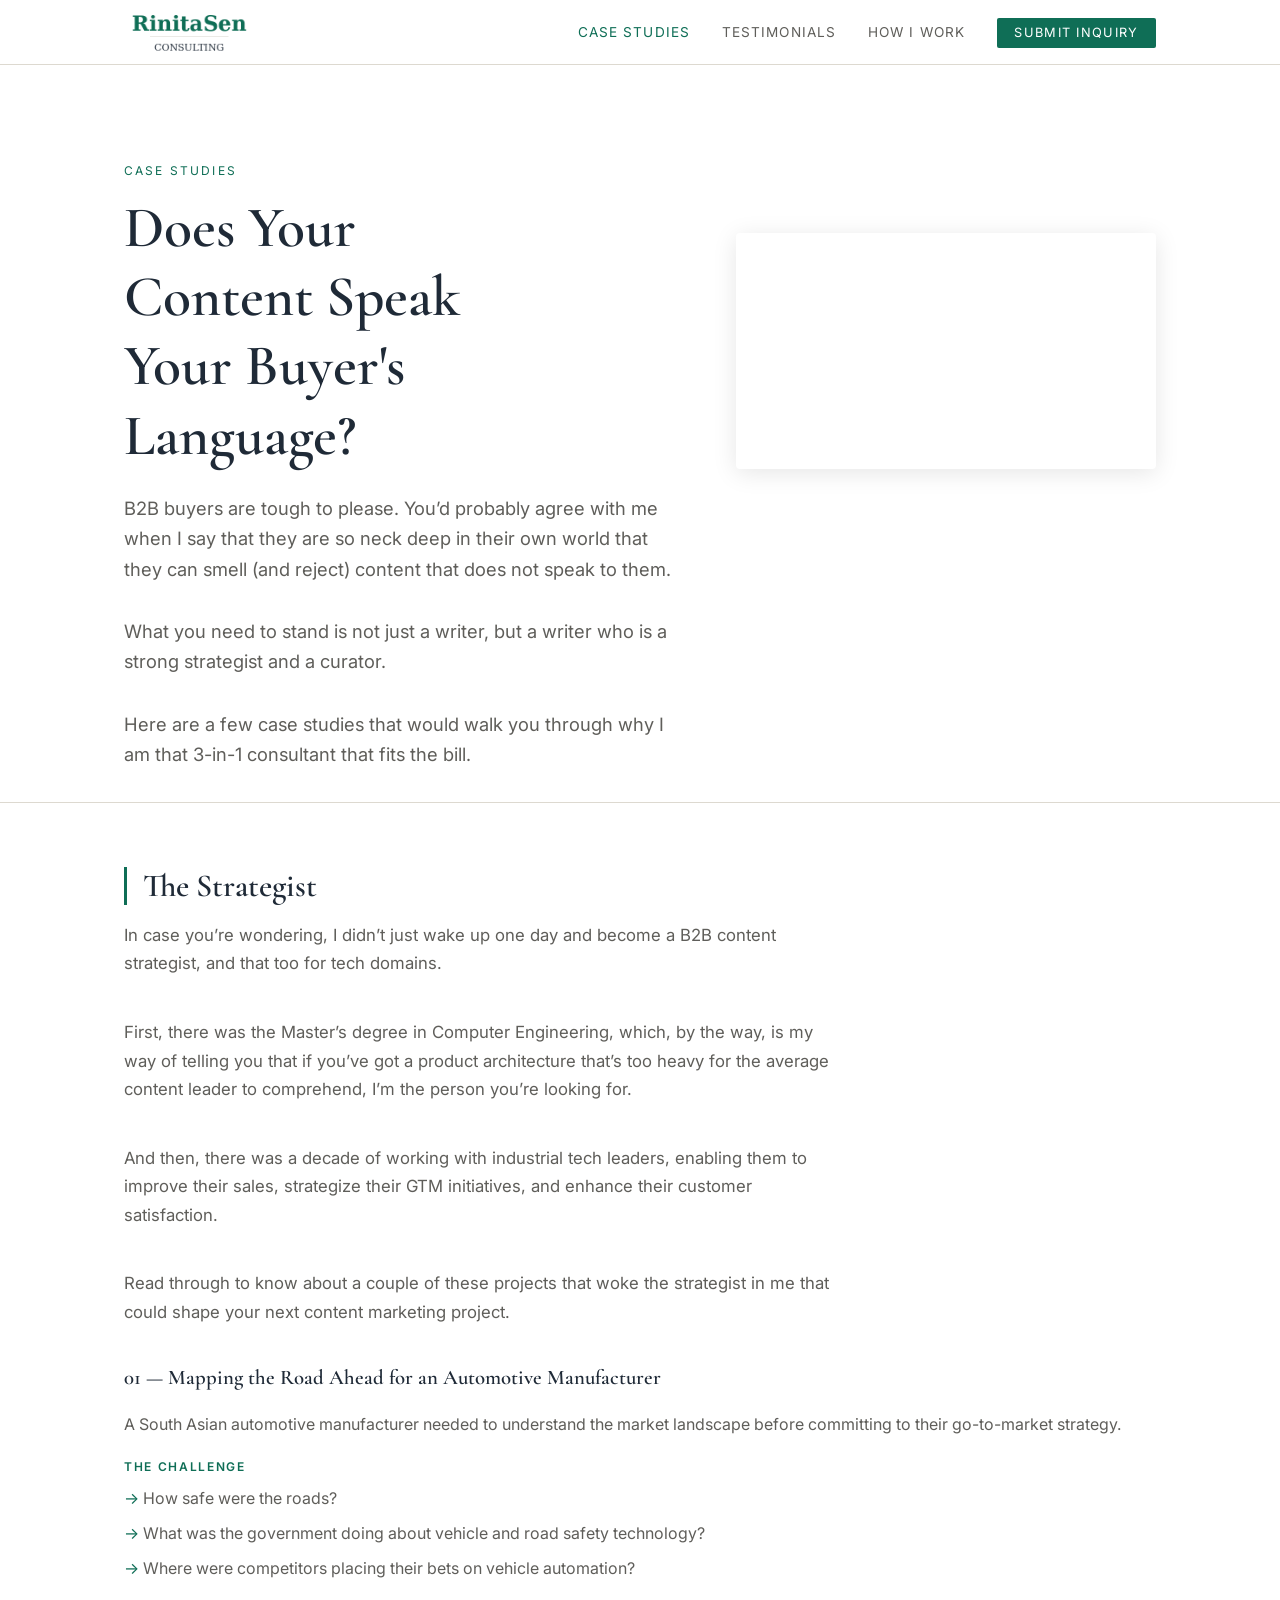
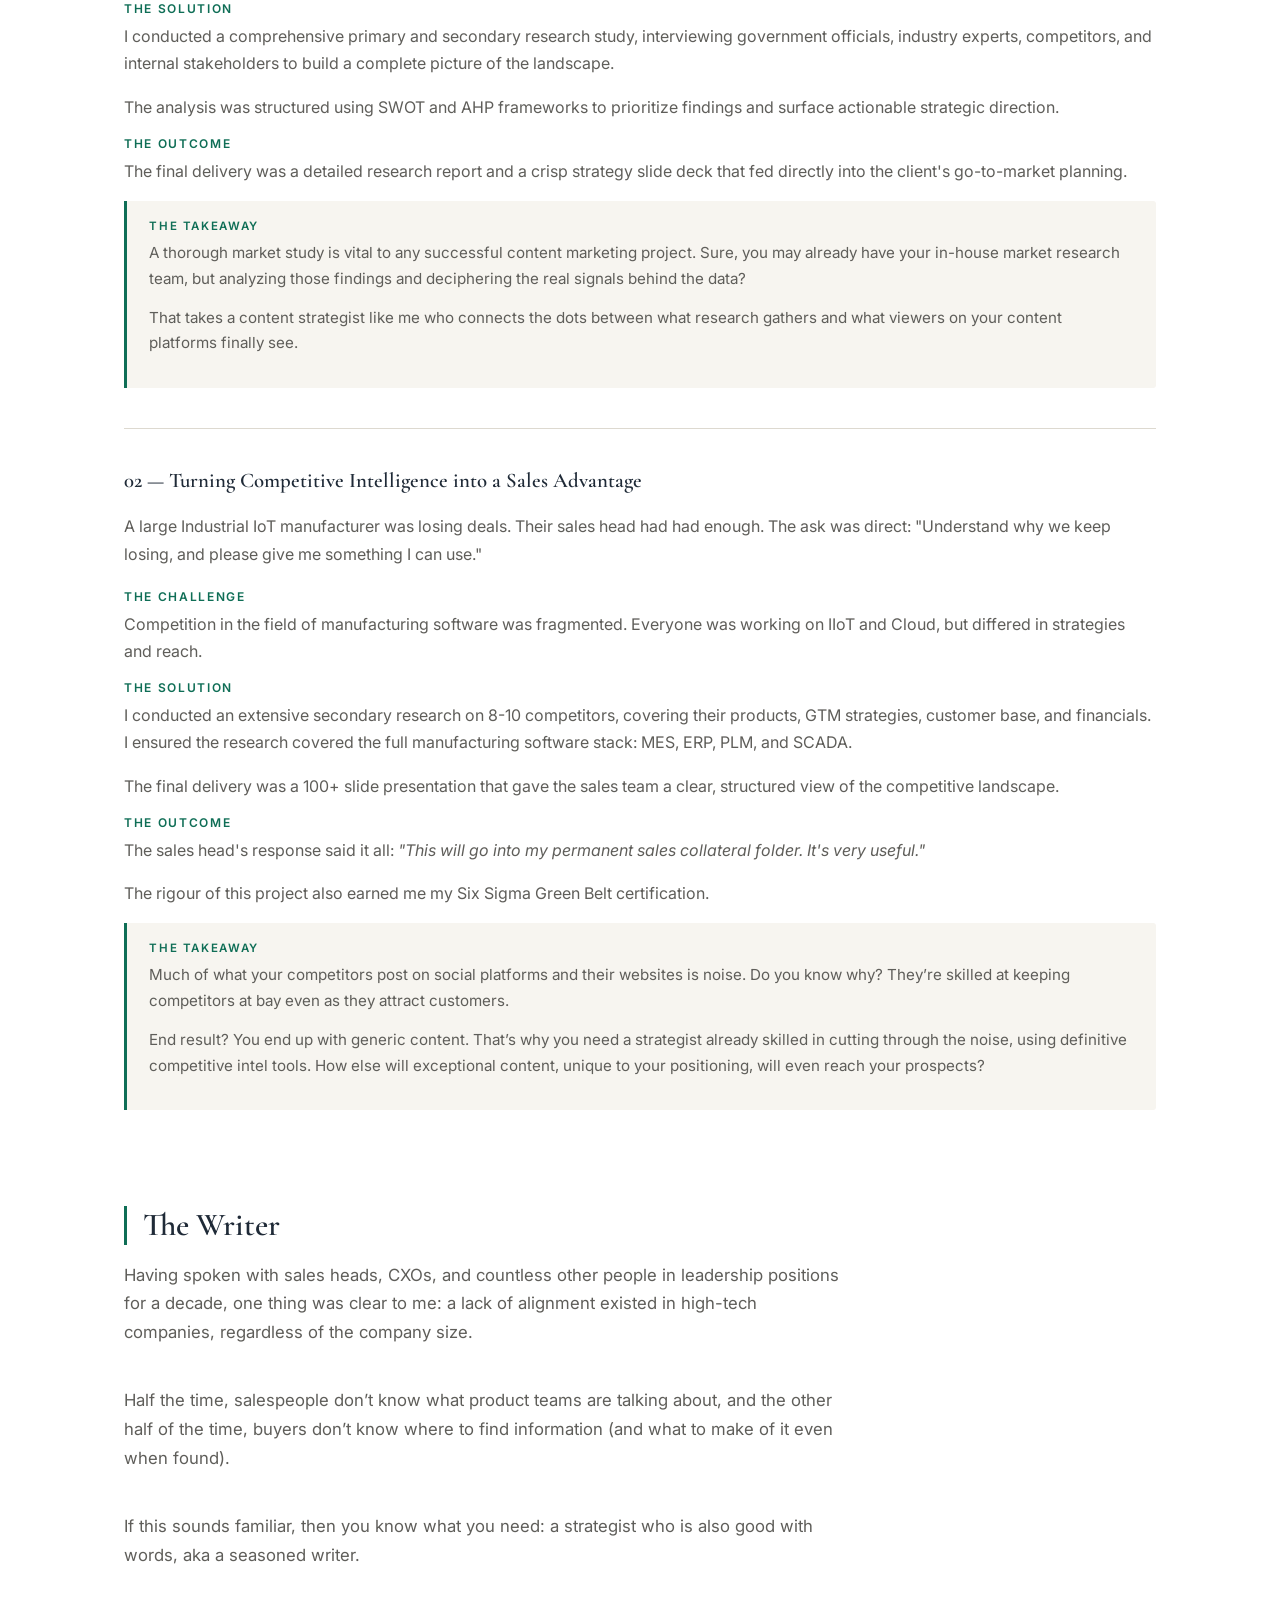
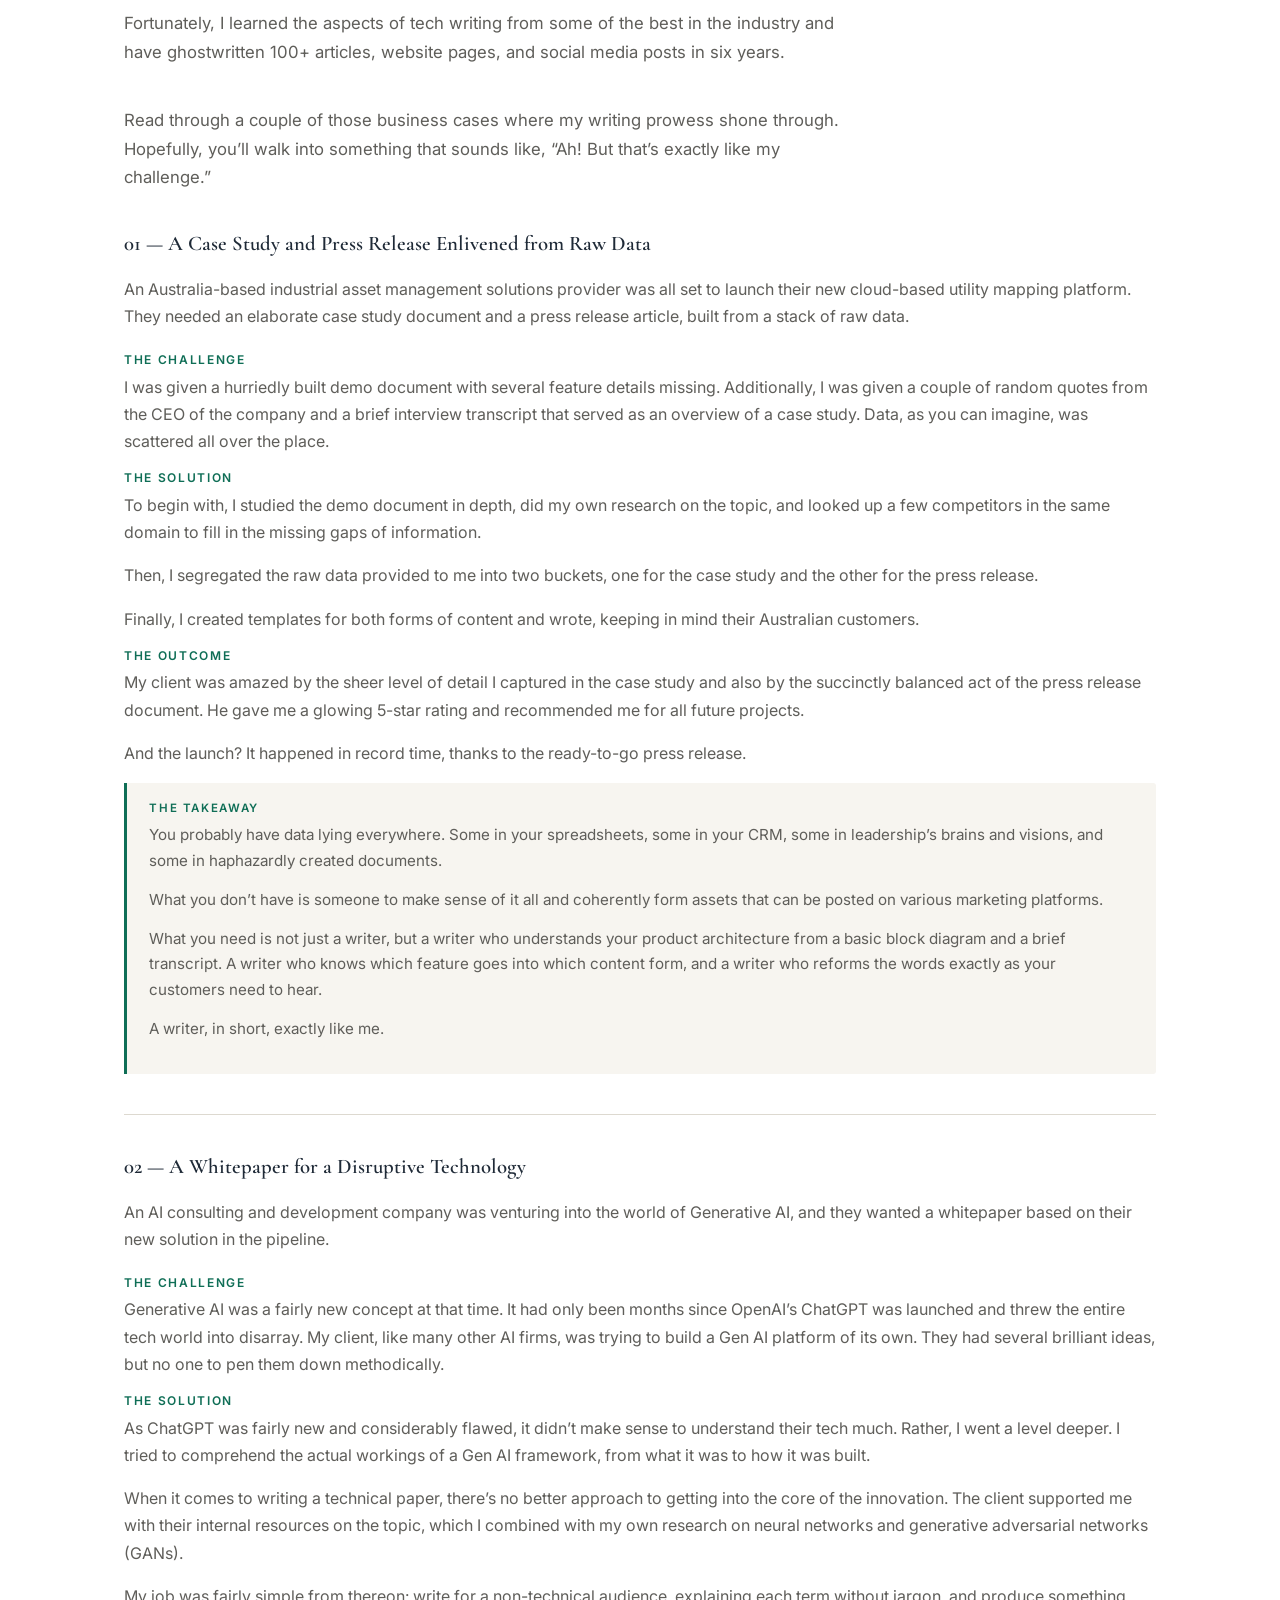
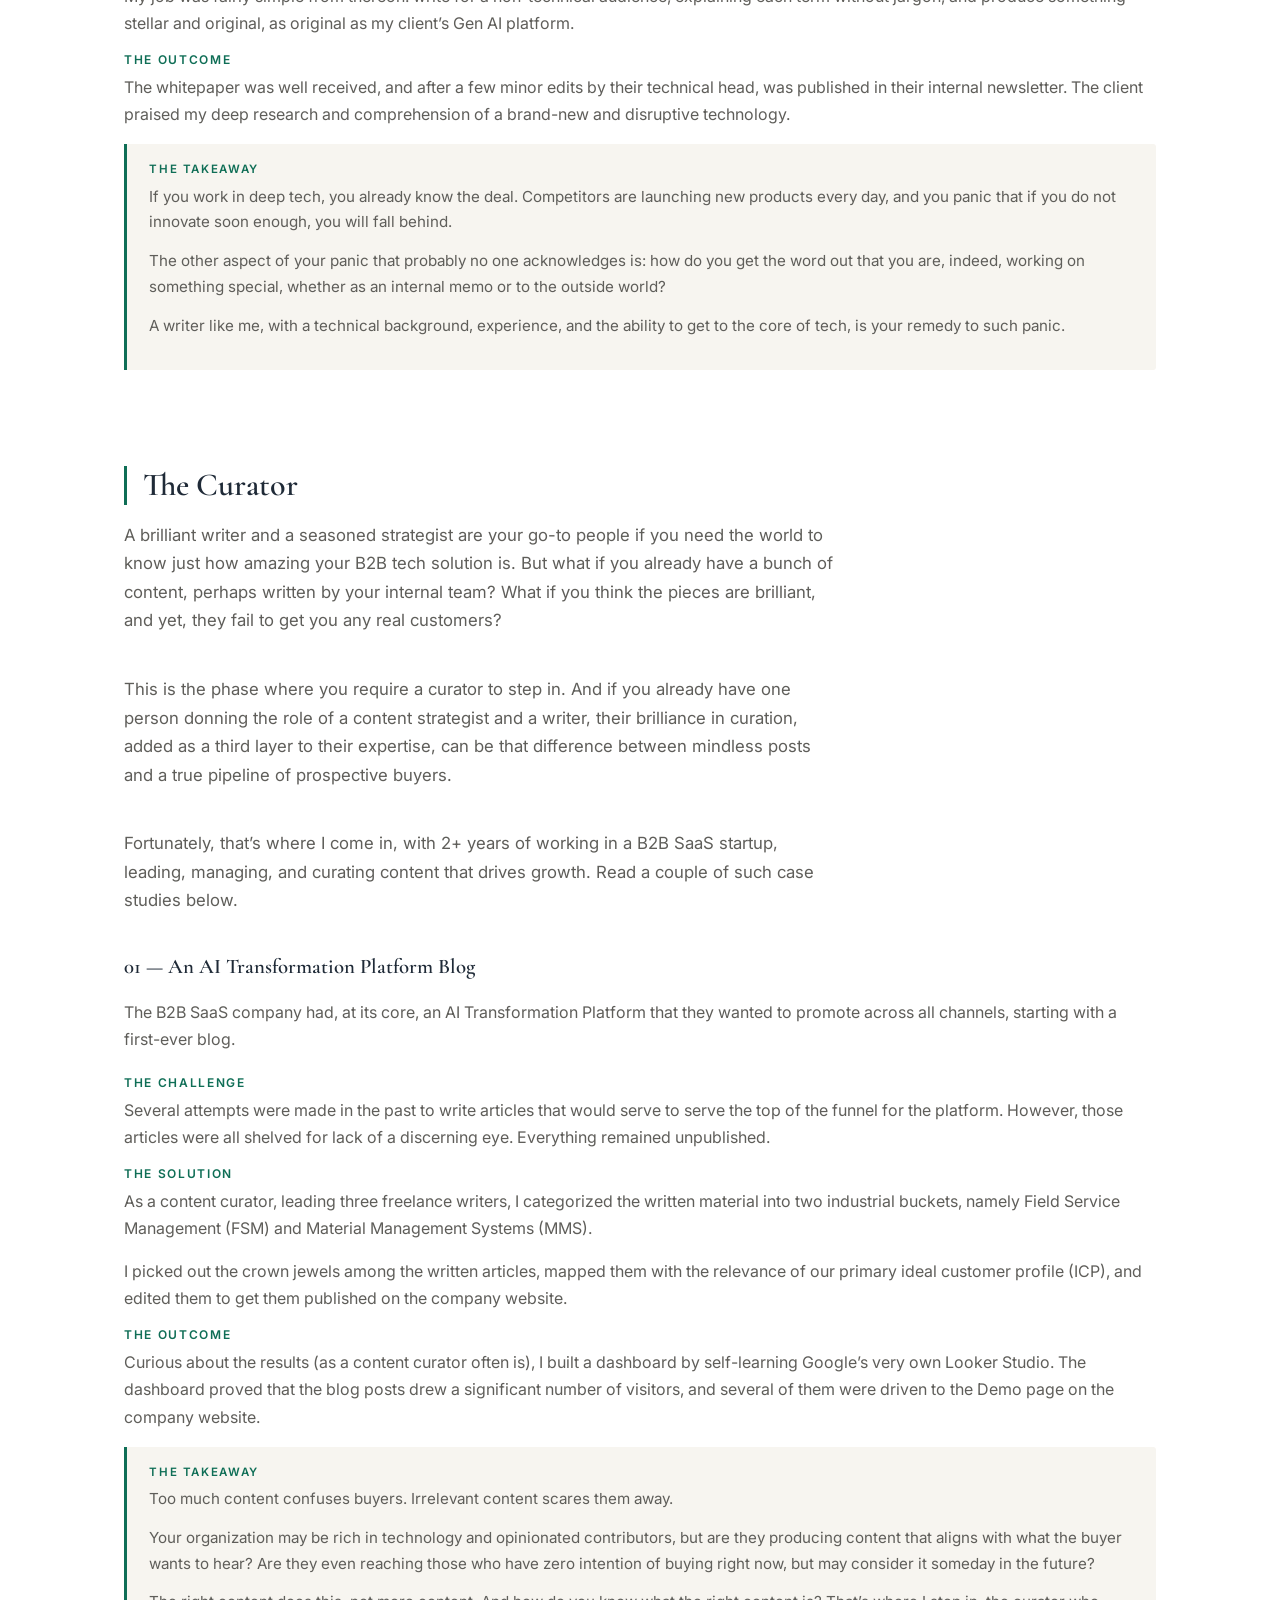
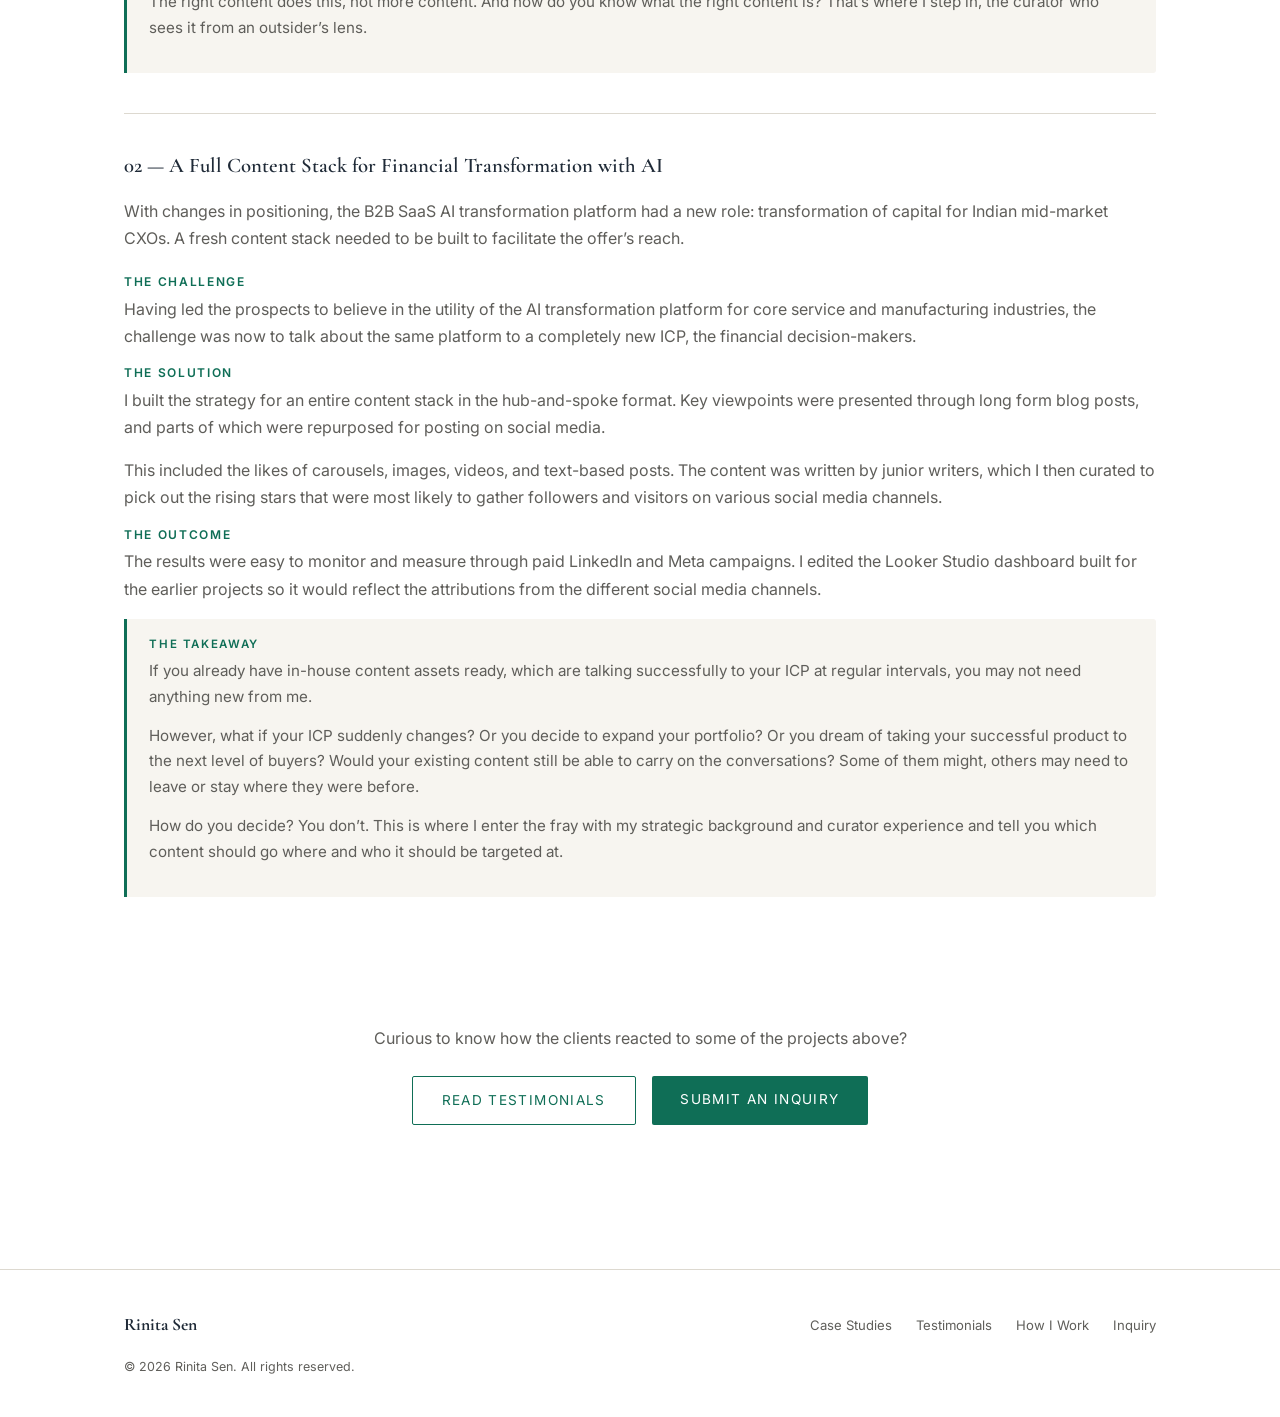
<file: case-studies.html>
<!DOCTYPE html>
<html lang="en">
<head>
  <link rel="canonical" href="https://rinitasenconsulting.com/case-studies.html">
  <meta charset="UTF-8" />
  <meta name="viewport" content="width=device-width, initial-scale=1.0" />
  <title>Case Studies — Rinita Sen</title>
  <meta name="description" content="Case studies in B2B content strategy, competitive intelligence, technical writing, and content curation for enterprise technology companies." />
  <link rel="preconnect" href="https://fonts.googleapis.com" />
  <link rel="preconnect" href="https://fonts.gstatic.com" crossorigin />
  <link href="https://fonts.googleapis.com/css2?family=Cormorant+Garamond:wght@400;600;700&family=Inter:wght@400;500;600&display=swap" rel="stylesheet" />
  <link rel="stylesheet" href="style.css" />
  <link rel="icon" type="image/x-icon" href="/favicon.ico">
</head>
<body>

<nav>
  <div class="nav-inner">
    <a href="/" class="nav-logo"><img src="rs_logo.png" alt="RinitaSen Consulting" style="height:60px;" /></a>
    <button class="nav-toggle" aria-label="Menu" onclick="document.querySelector('.nav-links').classList.toggle('open')">
      <span></span><span></span><span></span>
    </button>
    <ul class="nav-links">
      <li><a href="case-studies.html" class="active">Case Studies</a></li>
      <li><a href="testimonials.html">Testimonials</a></li>
      <li><a href="how-i-work.html">How I Work</a></li>
      <li><a href="inquiry.html" class="nav-cta">Submit Inquiry</a></li>
    </ul>
  </div>
</nav>

<main>
  <section class="hero" style="padding-bottom:2rem;">
    <div class="wrap">
     <div class="hero-grid">
        <div class="hero-text">
      <span class="section-label">Case Studies</span>
      <h1>Does Your Content Speak Your Buyer's Language?</h1>
      <p class="hero-sub">B2B buyers are tough to please. You’d probably agree with me when I say that they are so neck deep in their own world that they can smell (and reject) content that does not speak to them.</p>

<p class="hero-sub">What you need to stand is not just a writer, but a writer who is a strong strategist and a curator.</p>

<p class="hero-sub">Here are a few case studies that would walk you through why I am that 3-in-1 consultant that fits the bill.</p>
</div>
        <div class="hero-photo">
          <div class="video-wrap" style="margin-top:4.5rem;">
            <iframe width="100%" height="100%" src="https://www.youtube.com/embed/v8k5umU7GOo" title="Case Studies — Rinita Sen" frameborder="0" allow="accelerometer; autoplay; clipboard-write; encrypted-media; gyroscope; picture-in-picture" allowfullscreen></iframe>
          </div>
        </div>
      </div>
    </div>
  </section>

  <section>
    <div class="wrap">

      <!-- THE STRATEGIST -->
      <div class="cs-section">
        <h2>The Strategist</h2>
        <p class="cs-intro">In case you’re wondering, I didn’t just wake up one day and become a B2B content strategist, and that too for tech domains.</p>

<p class="cs-intro">First, there was the Master’s degree in Computer Engineering, which, by the way, is my way of telling you that if you’ve got a product architecture that’s too heavy for the average content leader to comprehend, I’m the person you’re looking for.</p>

<p class="cs-intro">And then, there was a decade of working with industrial tech leaders, enabling them to improve their sales, strategize their GTM initiatives, and enhance their customer satisfaction.</p>

<p class="cs-intro">Read through to know about a couple of these projects that woke the strategist in me that could shape your next content marketing project.</p>

        <div class="cs-item">
          <h3>01 — Mapping the Road Ahead for an Automotive Manufacturer</h3>
          <p style="color:var(--mid); margin-bottom:1.4rem;">A South Asian automotive manufacturer needed to understand the market landscape before committing to their go-to-market strategy.</p>

          <div class="cs-block">
            <h4>The Challenge</h4>
            <ul>
              <li>How safe were the roads?</li>
              <li>What was the government doing about vehicle and road safety technology?</li>
              <li>Where were competitors placing their bets on vehicle automation?</li>
            </ul>
          </div>
          <div class="cs-block">
            <h4>The Solution</h4>
            <p>I conducted a comprehensive primary and secondary research study, interviewing government officials, industry experts, competitors, and internal stakeholders to build a complete picture of the landscape.</p> <p>The analysis was structured using SWOT and AHP frameworks to prioritize findings and surface actionable strategic direction.</p>
          </div>
          <div class="cs-block">
            <h4>The Outcome</h4>
            <p>The final delivery was a detailed research report and a crisp strategy slide deck that fed directly into the client's go-to-market planning.</p>
          </div>
          <div class="takeaway">
            <h4>The Takeaway</h4>
            <p>A thorough market study is vital to any successful content marketing project. Sure, you may already have your in-house market research team, but analyzing those findings and deciphering the real signals behind the data?</p>

<p>That takes a content strategist like me who connects the dots between what research gathers and what viewers on your content platforms finally see.</p>
          </div>
        </div>

        <div class="cs-item">
          <h3>02 — Turning Competitive Intelligence into a Sales Advantage</h3>
          <p style="color:var(--mid); margin-bottom:1.4rem;">A large Industrial IoT manufacturer was losing deals. Their sales head had had enough. The ask was direct: "Understand why we keep losing, and please give me something I can use."</p>

          <div class="cs-block">
            <h4>The Challenge</h4>
            <p>Competition in the field of manufacturing software was fragmented. Everyone was working on IIoT and Cloud, but differed in strategies and reach.</p>
          </div>
          <div class="cs-block">
            <h4>The Solution</h4>
            <p>I conducted an extensive secondary research on 8-10 competitors, covering their products, GTM strategies, customer base, and financials. I ensured the research covered the full manufacturing software stack: MES, ERP, PLM, and SCADA.</p>

<p>The final delivery was a 100+ slide presentation that gave the sales team a clear, structured view of the competitive landscape.</p>
          </div>
          <div class="cs-block">
            <h4>The Outcome</h4>
            <p>The sales head's response said it all: <em>"This will go into my permanent sales collateral folder. It's very useful."</em></p> <p>The rigour of this project also earned me my Six Sigma Green Belt certification.</p>
          </div>
          <div class="takeaway">
            <h4>The Takeaway</h4>
            <p>Much of what your competitors post on social platforms and their websites is noise. Do you know why? They’re skilled at keeping competitors at bay even as they attract customers.</p>

<p>End result? You end up with generic content. That’s why you need a strategist already skilled in cutting through the noise, using definitive competitive intel tools. How else will exceptional content, unique to your positioning, will even reach your prospects?</p>
          </div>
        </div>
      </div>

      <!-- THE WRITER -->
      <div class="cs-section">
        <h2>The Writer</h2>
        <p class="cs-intro">Having spoken with sales heads, CXOs, and countless other people in leadership positions for a decade, one thing was clear to me: a lack of alignment existed in high-tech companies, regardless of the company size.</p>

<p class="cs-intro">Half the time, salespeople don’t know what product teams are talking about, and the other half of the time, buyers don’t know where to find information (and what to make of it even when found).</p>

<p class="cs-intro">If this sounds familiar, then you know what you need: a strategist who is also good with words, aka a seasoned writer.</p>

<p class="cs-intro">Fortunately, I learned the aspects of tech writing from some of the best in the industry and have ghostwritten 100+ articles, website pages, and social media posts in six years.</p>

<p class="cs-intro">Read through a couple of those business cases where my writing prowess shone through. Hopefully, you’ll walk into something that sounds like, “Ah! But that’s exactly like my challenge.”</p>

        <div class="cs-item">
          <h3>01 — A Case Study and Press Release Enlivened from Raw Data</h3>
          <p style="color:var(--mid); margin-bottom:1.4rem;">An Australia-based industrial asset management solutions provider was all set to launch their new cloud-based utility mapping platform. They needed an elaborate case study document and a press release article, built from a stack of raw data.</p>

          <div class="cs-block">
            <h4>The Challenge</h4>
            <p>I was given a hurriedly built demo document with several feature details missing. Additionally, I was given a couple of random quotes from the CEO of the company and a brief interview transcript that served as an overview of a case study. Data, as you can imagine, was scattered all over the place.</p>
          </div>
          <div class="cs-block">
            <h4>The Solution</h4>
            <p>To begin with, I studied the demo document in depth, did my own research on the topic, and looked up a few competitors in the same domain to fill in the missing gaps of information.</p>

<p>Then, I segregated the raw data provided to me into two buckets, one for the case study and the other for the press release.</p>

<p>Finally, I created templates for both forms of content and wrote, keeping in mind their Australian customers.</p>
          </div>
          <div class="cs-block">
            <h4>The Outcome</h4>
            <p>My client was amazed by the sheer level of detail I captured in the case study and also by the succinctly balanced act of the press release document. He gave me a glowing 5-star rating and recommended me for all future projects.</p>

<p>And the launch? It happened in record time, thanks to the ready-to-go press release.</p>
          </div>
          <div class="takeaway">
            <h4>The Takeaway</h4>
            <p>You probably have data lying everywhere. Some in your spreadsheets, some in your CRM, some in leadership’s brains and visions, and some in haphazardly created documents.</p>

<p>What you don’t have is someone to make sense of it all and coherently form assets that can be posted on various marketing platforms.</p>

<p>What you need is not just a writer, but a writer who understands your product architecture from a basic block diagram and a brief transcript. A writer who knows which feature goes into which content form, and a writer who reforms the words exactly as your customers need to hear.</p>

<p>A writer, in short, exactly like me.</p>
          </div>
        </div>

        <div class="cs-item">
          <h3>02 — A Whitepaper for a Disruptive Technology</h3>
          <p style="color:var(--mid); margin-bottom:1.4rem;">An AI consulting and development company was venturing into the world of Generative AI, and they wanted a whitepaper based on their new solution in the pipeline.</p>

          <div class="cs-block">
            <h4>The Challenge</h4>
            <p>Generative AI was a fairly new concept at that time. It had only been months since OpenAI’s ChatGPT was launched and threw the entire tech world into disarray. My client, like many other AI firms, was trying to build a Gen AI platform of its own. They had several brilliant ideas, but no one to pen them down methodically.</p>
          </div>
          <div class="cs-block">
            <h4>The Solution</h4>
            <p>As ChatGPT was fairly new and considerably flawed, it didn’t make sense to understand their tech much. Rather, I went a level deeper. I tried to comprehend the actual workings of a Gen AI framework, from what it was to how it was built.</p>

<p>When it comes to writing a technical paper, there’s no better approach to getting into the core of the innovation. The client supported me with their internal resources on the topic, which I combined with my own research on neural networks and generative adversarial networks (GANs).</p>

<p>My job was fairly simple from thereon: write for a non-technical audience, explaining each term without jargon, and produce something stellar and original, as original as my client’s Gen AI platform.</p>
          </div>
          <div class="cs-block">
            <h4>The Outcome</h4>
            <p>The whitepaper was well received, and after a few minor edits by their technical head, was published in their internal newsletter. The client praised my deep research and comprehension of a brand-new and disruptive technology.</p>
          </div>
          <div class="takeaway">
            <h4>The Takeaway</h4>
            <p>If you work in deep tech, you already know the deal. Competitors are launching new products every day, and you panic that if you do not innovate soon enough, you will fall behind.</p>

<p>The other aspect of your panic that probably no one acknowledges is: how do you get the word out that you are, indeed, working on something special, whether as an internal memo or to the outside world?</p>

<p>A writer like me, with a technical background, experience, and the ability to get to the core of tech, is your remedy to such panic.</p>
          </div>
        </div>
      </div>

      <!-- THE CURATOR -->
      <div class="cs-section">
        <h2>The Curator</h2>
        <p class="cs-intro">A brilliant writer and a seasoned strategist are your go-to people if you need the world to know just how amazing your B2B tech solution is. But what if you already have a bunch of content, perhaps written by your internal team? What if you think the pieces are brilliant, and yet, they fail to get you any real customers?</p>

<p class="cs-intro">This is the phase where you require a curator to step in. And if you already have one person donning the role of a content strategist and a writer, their brilliance in curation, added as a third layer to their expertise, can be that difference between mindless posts and a true pipeline of prospective buyers.</p>

<p class="cs-intro">Fortunately, that’s where I come in, with 2+ years of working in a B2B SaaS startup, leading, managing, and curating content that drives growth. Read a couple of such case studies below.</p>

        <div class="cs-item">
          <h3>01 — An AI Transformation Platform Blog</h3>
          <p style="color:var(--mid); margin-bottom:1.4rem;">The B2B SaaS company had, at its core, an AI Transformation Platform that they wanted to promote across all channels, starting with a first-ever blog.</p>
 
<div class="cs-block">
            <h4>The Challenge</h4>
            <p>Several attempts were made in the past to write articles that would serve to serve the top of the funnel for the platform. However, those articles were all shelved for lack of a discerning eye. Everything remained unpublished.</p>
          </div>
          
	  <div class="cs-block">
            <h4>The Solution</h4>
            <p>As a content curator, leading three freelance writers, I categorized the written material into two industrial buckets, namely Field Service Management (FSM) and Material Management Systems (MMS).</p>

<p>I picked out the crown jewels among the written articles, mapped them with the relevance of our primary ideal customer profile (ICP), and edited them to get them published on the company website.</p>
          </div>
          <div class="cs-block">
            <h4>The Outcome</h4>
            <p>Curious about the results (as a content curator often is), I built a dashboard by self-learning Google’s very own Looker Studio. The dashboard proved that the blog posts drew a significant number of visitors, and several of them were driven to the Demo page on the company website.</p>
          </div>
          <div class="takeaway">
            <h4>The Takeaway</h4>
            <p>Too much content confuses buyers. Irrelevant content scares them away.</p>

<p>Your organization may be rich in technology and opinionated contributors, but are they producing content that aligns with what the buyer wants to hear? Are they even reaching those who have zero intention of buying right now, but may consider it someday in the future?</p>

<p>The right content does this, not more content. And how do you know what the right content is? That’s where I step in, the curator who sees it from an outsider’s lens.</p>
          </div>
        </div>

        <div class="cs-item">
          <h3>02 — A Full Content Stack for Financial Transformation with AI</h3>
          <p style="color:var(--mid); margin-bottom:1.4rem;">With changes in positioning, the B2B SaaS AI transformation platform had a new role: transformation of capital for Indian mid-market CXOs. A fresh content stack needed to be built to facilitate the offer’s reach.</p>

        <div class="cs-block">
            <h4>The Challenge</h4>
            <p>Having led the prospects to believe in the utility of the AI transformation platform for core service and manufacturing industries, the challenge was now to talk about the same platform to a completely new ICP, the financial decision-makers.</p>
          </div> 
	 <div class="cs-block">
            <h4>The Solution</h4>
            <p>I built the strategy for an entire content stack in the hub-and-spoke format. Key viewpoints were presented through long form blog posts, and parts of which were repurposed for posting on social media.</p>

<p>This included the likes of carousels, images, videos, and text-based posts. The content was written by junior writers, which I then curated to pick out the rising stars that were most likely to gather followers and visitors on various social media channels.</p>
          </div>
          <div class="cs-block">
            <h4>The Outcome</h4>
            <p>The results were easy to monitor and measure through paid LinkedIn and Meta campaigns. I edited the Looker Studio dashboard built for the earlier projects so it would reflect the attributions from the different social media channels.</p>
          </div>
          <div class="takeaway">
            <h4>The Takeaway</h4>
            <p>If you already have in-house content assets ready, which are talking successfully to your ICP at regular intervals, you may not need anything new from me.</p>

<p>However, what if your ICP suddenly changes? Or you decide to expand your portfolio? Or you dream of taking your successful product to the next level of buyers? Would your existing content still be able to carry on the conversations? Some of them might, others may need to leave or stay where they were before.</p>

<p>How do you decide? You don’t. This is where I enter the fray with my strategic background and curator experience and tell you which content should go where and who it should be targeted at.</p>
          </div>
        </div>
      </div>

      <!-- CTA -->
      <div style="text-align:center; padding: 2rem 0 1rem;">
        <p style="margin-bottom:1.5rem;">Curious to know how the clients reacted to some of the projects above?</p>
        <div style="display:flex; gap:1rem; justify-content:center; flex-wrap:wrap;">
          <a href="testimonials.html" class="btn btn-outline">Read Testimonials</a>
          <a href="inquiry.html" class="btn btn-primary">Submit an Inquiry</a>
        </div>
      </div>

    </div>
  </section>
</main>

<footer>
  <div class="footer-inner">
    <span class="footer-name">Rinita Sen</span>
    <div class="footer-links">
      <a href="case-studies.html">Case Studies</a>
      <a href="testimonials.html">Testimonials</a>
      <a href="how-i-work.html">How I Work</a>
      <a href="inquiry.html">Inquiry</a>
    </div>
    <p class="footer-copy">© 2026 Rinita Sen. All rights reserved.</p>
  </div>
</footer>

</body>
</html>
</file>
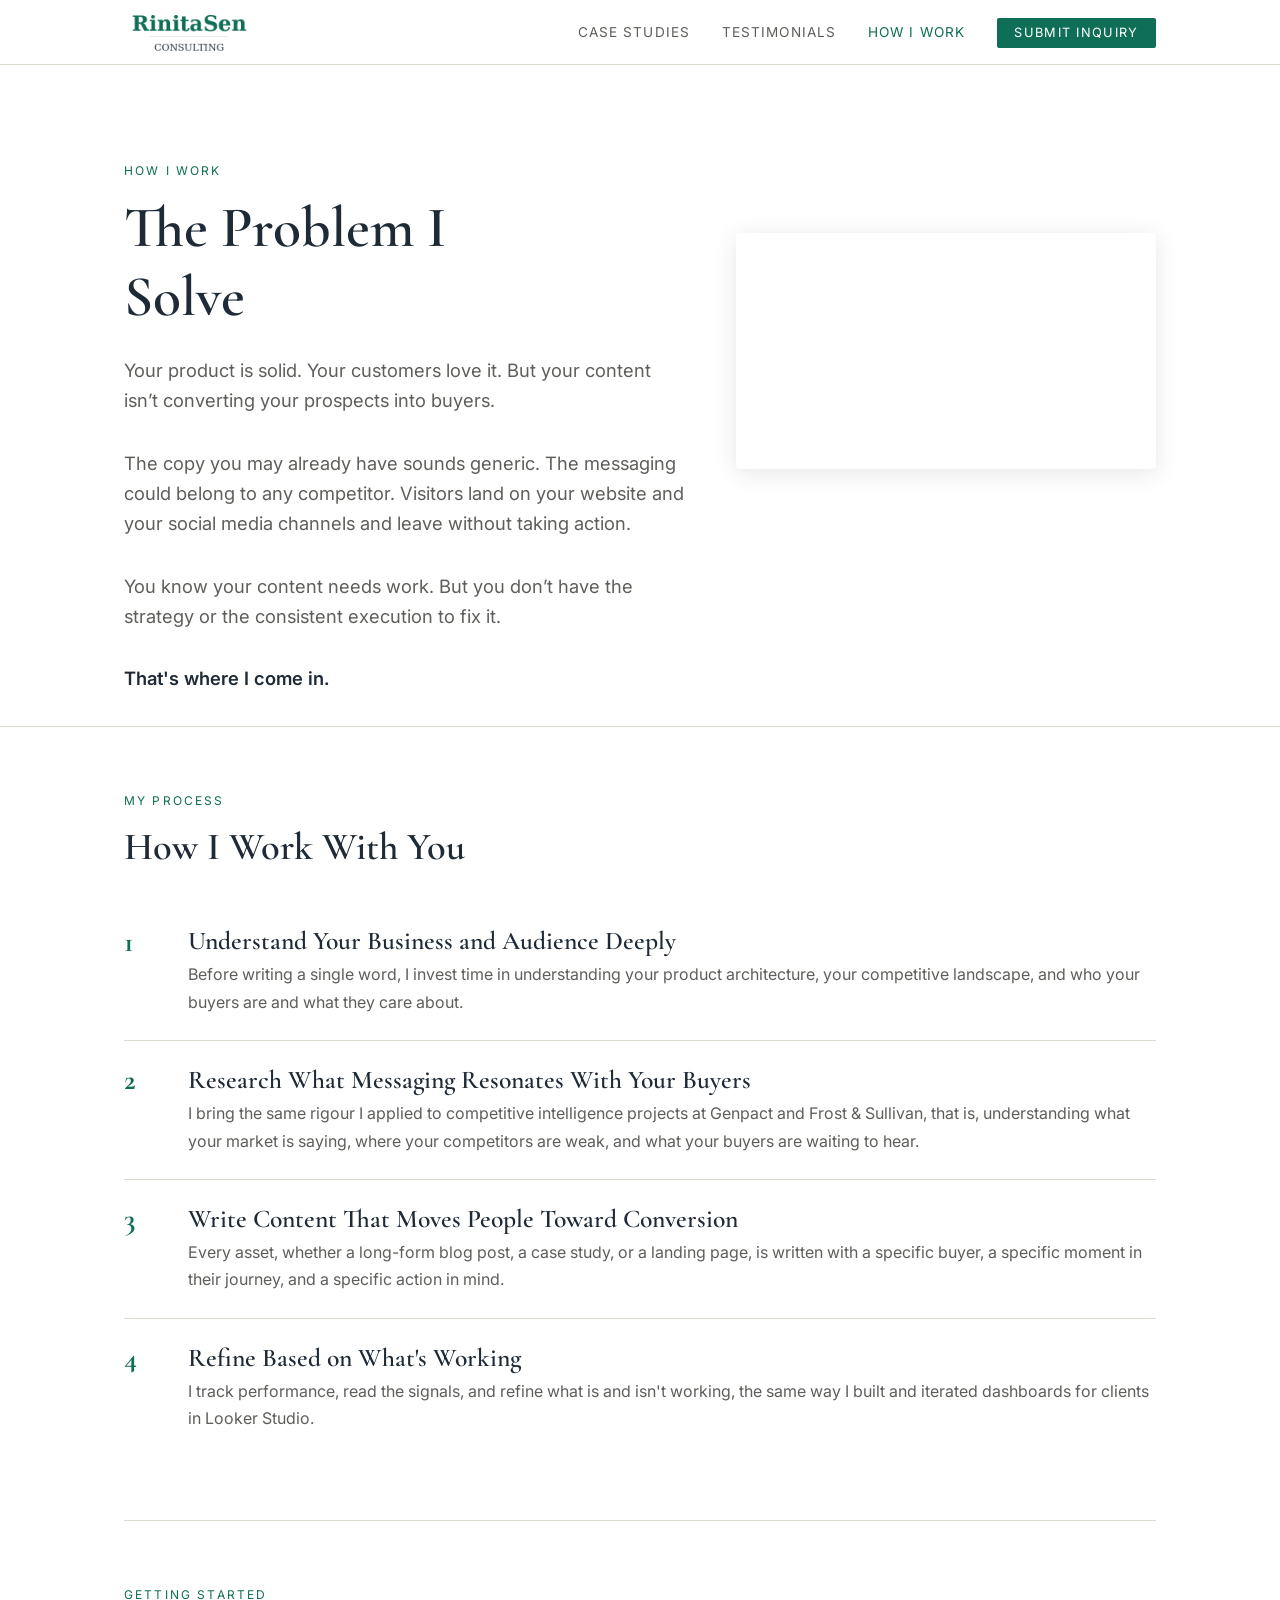
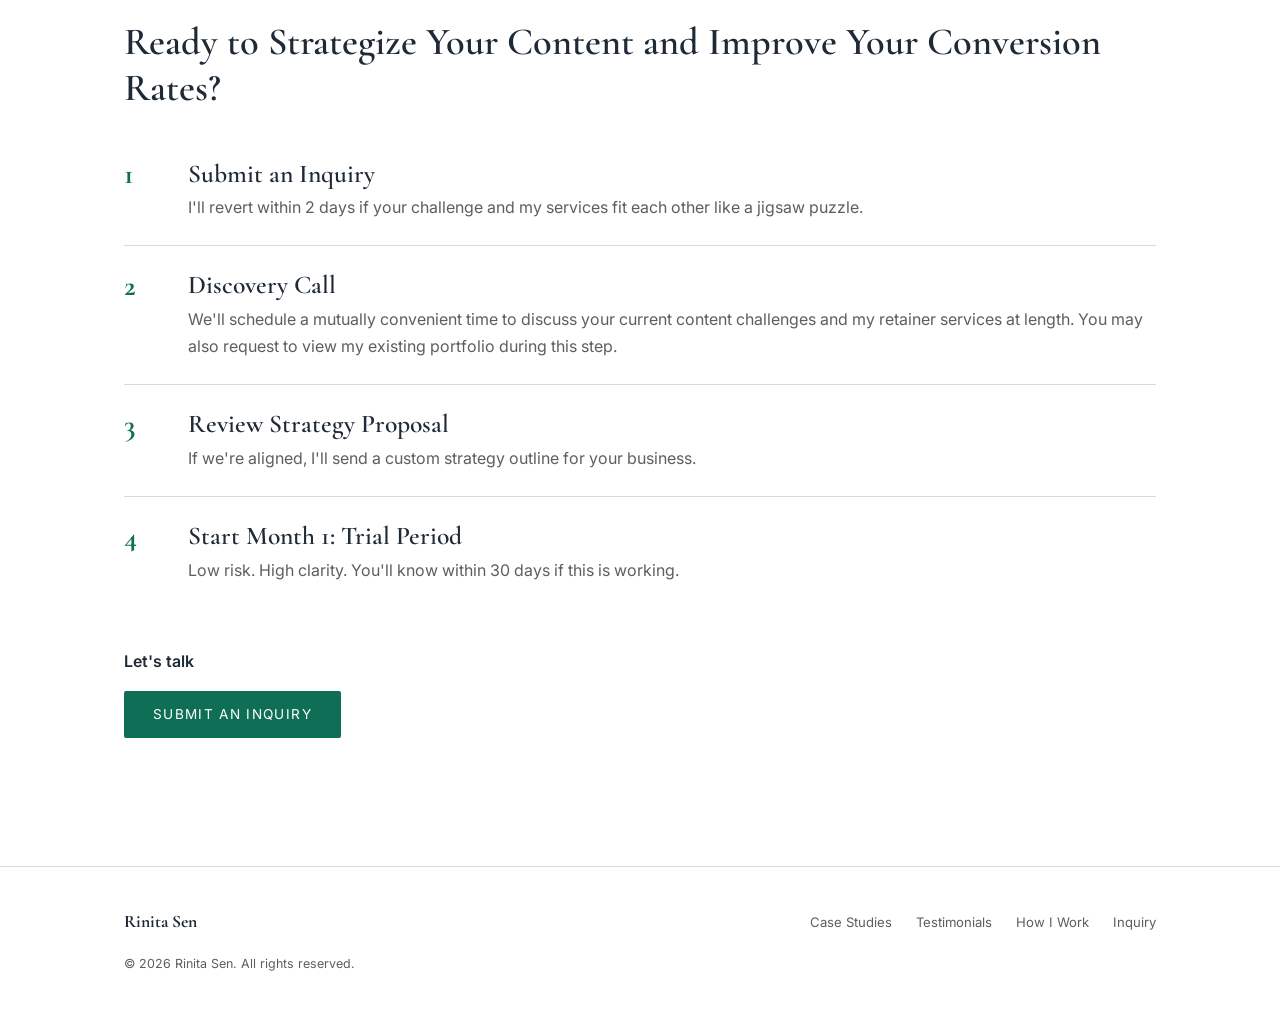
<file: how-i-work.html>
<!DOCTYPE html>
<html lang="en">
<head>
  <link rel="canonical" href="https://rinitasenconsulting.com/how-i-work.html">
  <meta charset="UTF-8" />
  <meta name="viewport" content="width=device-width, initial-scale=1.0" />
  <title>How I Work — Rinita Sen</title>
  <meta name="description" content="How Rinita Sen works with B2B technology clients — from inquiry to strategy proposal to execution." />
  <link rel="preconnect" href="https://fonts.googleapis.com" />
  <link rel="preconnect" href="https://fonts.gstatic.com" crossorigin />
  <link href="https://fonts.googleapis.com/css2?family=Cormorant+Garamond:wght@400;600;700&family=Inter:wght@400;500;600&display=swap" rel="stylesheet" />
  <link rel="stylesheet" href="style.css" />
  <link rel="icon" type="image/x-icon" href="/favicon.ico">
</head>
<body>

<nav>
  <div class="nav-inner">
    <a href="/" class="nav-logo"><img src="rs_logo.png" alt="RinitaSen Consulting" style="height:60px;" /></a>
    <button class="nav-toggle" aria-label="Menu" onclick="document.querySelector('.nav-links').classList.toggle('open')">
      <span></span><span></span><span></span>
    </button>
    <ul class="nav-links">
      <li><a href="case-studies.html">Case Studies</a></li>
      <li><a href="testimonials.html">Testimonials</a></li>
      <li><a href="how-i-work.html" class="active">How I Work</a></li>
      <li><a href="inquiry.html" class="nav-cta">Submit Inquiry</a></li>
    </ul>
  </div>
</nav>

<main>
  <section class="hero" style="padding-bottom:2rem;">
    <div class="wrap"><div class="hero-grid"><div>
      <span class="section-label">How I Work</span>
      <h1>The Problem I Solve</h1>
      <p class="hero-sub"> Your product is solid. Your customers love it. But your content isn’t converting your prospects into buyers.</p>

<p class="hero-sub"> The copy you may already have sounds generic. The messaging could belong to any competitor. Visitors land on your website and your social media channels and leave without taking action.</p>

<p class="hero-sub"> You know your content needs work. But you don’t have the strategy or the consistent execution to fix it. </p><p class="hero-sub"> <strong>That's where I come in.</strong></p></div><div class="hero-photo"><div class="video-wrap"><iframe width="100%" height="100%" src="https://www.youtube.com/embed/gE8SRDw86iU" title="How I Work — Rinita Sen" frameborder="0" allow="accelerometer; autoplay; clipboard-write; encrypted-media; gyroscope; picture-in-picture" allowfullscreen></iframe></div></div></div>
    </div>
  </section>

  <section>
    <div class="wrap">

      <span class="section-label">My Process</span>
      <h2>How I Work With You</h2>

      <div class="process-steps">
        <div class="step">
          <div class="step-num">1</div>
          <div>
            <h3>Understand Your Business and Audience Deeply</h3>
            <p>Before writing a single word, I invest time in understanding your product architecture, your competitive landscape, and who your buyers are and what they care about.</p>
          </div>
        </div>
        <div class="step">
          <div class="step-num">2</div>
          <div>
            <h3>Research What Messaging Resonates With Your Buyers</h3>
            <p>I bring the same rigour I applied to competitive intelligence projects at Genpact and Frost & Sullivan, that is, understanding what your market is saying, where your competitors are weak, and what your buyers  are waiting to hear.</p>
          </div>
        </div>
        <div class="step">
          <div class="step-num">3</div>
          <div>
            <h3>Write Content That Moves People Toward Conversion</h3>
            <p>Every asset, whether a long-form blog post, a case study, or a landing page, is written with a specific buyer, a specific moment in their journey, and a specific action in mind.</p>
          </div>
        </div>
        <div class="step">
          <div class="step-num">4</div>
          <div>
            <h3>Refine Based on What's Working</h3>
            <p>I track performance, read the signals, and refine what is and isn't working, the same way I built and iterated dashboards for clients in Looker Studio.</p>
          </div>
        </div>
      </div>

      <hr class="rule" />

      <span class="section-label">Getting Started</span>
      <h2>Ready to Strategize Your Content and Improve Your Conversion Rates?</h2>

      <div class="process-steps" style="margin-top:1.5rem;">
        <div class="step">
          <div class="step-num">1</div>
          <div>
            <h3>Submit an Inquiry</h3>
            <p>I'll revert within 2 days if your challenge and my services fit each other like a jigsaw puzzle.</p>
          </div>
        </div>
        <div class="step">
          <div class="step-num">2</div>
          <div>
            <h3>Discovery Call</h3>
            <p>We'll schedule a mutually convenient time to discuss your current content challenges and my retainer services at length. You may also request to view my existing portfolio during this step.</p>
          </div>
        </div>
        <div class="step">
          <div class="step-num">3</div>
          <div>
            <h3>Review Strategy Proposal</h3>
            <p>If we're aligned, I'll send a custom strategy outline for your business.</p>
          </div>
        </div>
        <div class="step">
          <div class="step-num">4</div>
          <div>
            <h3>Start Month 1: Trial Period</h3>
            <p>Low risk. High clarity. You'll know within 30 days if this is working.</p>
          </div>
        </div>
      </div>

      <div style="margin-top:2.5rem;">
        <p><strong>Let's talk</strong></p>
        <a href="inquiry.html" class="btn btn-primary">Submit an Inquiry</a>
      </div>

    </div>
  </section>
</main>

<footer>
  <div class="footer-inner">
    <span class="footer-name">Rinita Sen</span>
    <div class="footer-links">
      <a href="case-studies.html">Case Studies</a>
      <a href="testimonials.html">Testimonials</a>
      <a href="how-i-work.html">How I Work</a>
      <a href="inquiry.html">Inquiry</a>
    </div>
    <p class="footer-copy">© 2026 Rinita Sen. All rights reserved.</p>
  </div>
</footer>

</body>
</html>
</file>
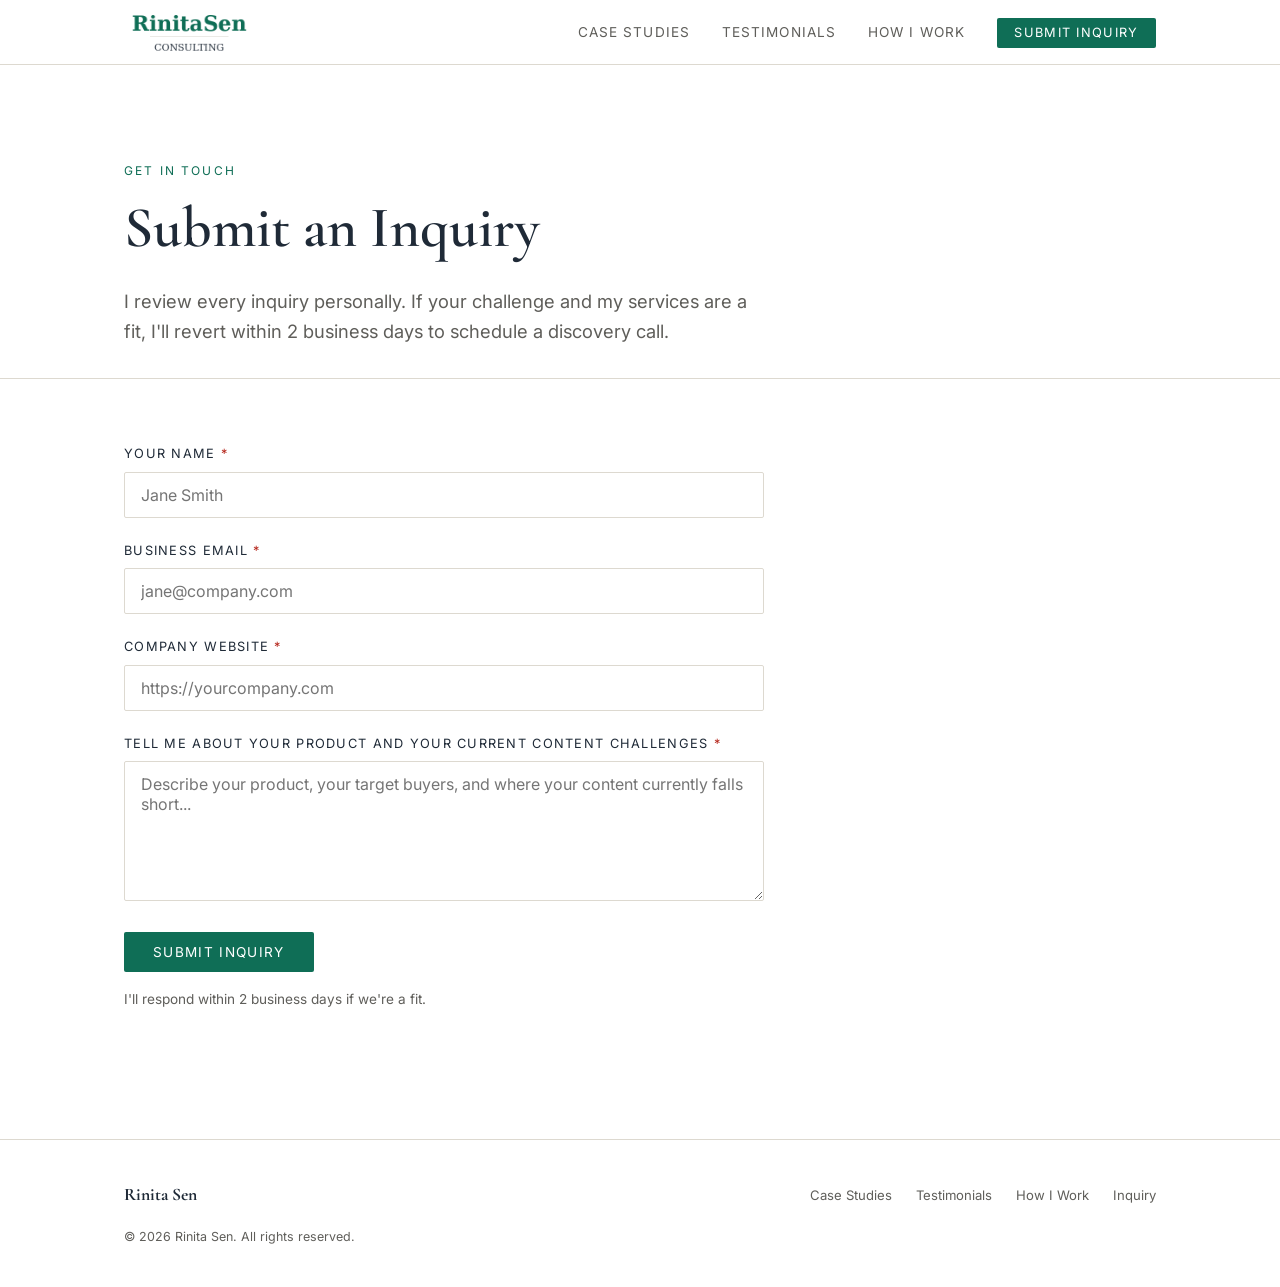
<file: inquiry.html>
<!DOCTYPE html>
<html lang="en">
<head>
  <link rel="canonical" href="https://rinitasenconsulting.com/inquiry.html">
  <meta charset="UTF-8" />
  <meta name="viewport" content="width=device-width, initial-scale=1.0" />
  <title>Inquiry — Rinita Sen</title>
  <meta name="description" content="Submit an inquiry to work with Rinita Sen, B2B content strategist for technology companies." />
  <link rel="preconnect" href="https://fonts.googleapis.com" />
  <link rel="preconnect" href="https://fonts.gstatic.com" crossorigin />
  <link href="https://fonts.googleapis.com/css2?family=Cormorant+Garamond:wght@400;600;700&family=Inter:wght@400;500;600&display=swap" rel="stylesheet" />
  <link rel="stylesheet" href="style.css" />
  <link rel="icon" type="image/x-icon" href="/favicon.ico">
</head>
<body>

<nav>
  <div class="nav-inner">
    <a href="/" class="nav-logo"><img src="rs_logo.png" alt="RinitaSen Consulting" style="height:60px;" /></a>
    <button class="nav-toggle" aria-label="Menu" onclick="document.querySelector('.nav-links').classList.toggle('open')">
      <span></span><span></span><span></span>
    </button>
    <ul class="nav-links">
      <li><a href="case-studies.html">Case Studies</a></li>
      <li><a href="testimonials.html">Testimonials</a></li>
      <li><a href="how-i-work.html">How I Work</a></li>
      <li><a href="inquiry.html" class="nav-cta active">Submit Inquiry</a></li>
    </ul>
  </div>
</nav>

<main>
  <section class="hero" style="padding-bottom:2rem;">
    <div class="wrap">
      <span class="section-label">Get in Touch</span>
      <h1>Submit an Inquiry</h1>
      <p class="hero-sub">I review every inquiry personally. If your challenge and my services are a fit, I'll revert within 2 business days to schedule a discovery call.</p>
    </div>
  </section>

  <section>
    <div class="wrap">
      <div class="form-wrap">
        <!--
          IMPORTANT: To make this form work, sign up free at formspree.io,
          create a new form, and replace YOUR_FORM_ID below with your actual form ID.
          e.g. action="https://formspree.io/f/abcdefgh"
        -->
        <form action="https://formspree.io/f/xvkpaagy" method="POST">

          <div class="form-group">
            <label for="name">Your Name <span style="color:#b42318">*</span></label>
            <input type="text" id="name" name="name" required placeholder="Jane Smith" />
          </div>

          <div class="form-group">
            <label for="email">Business Email <span style="color:#b42318">*</span></label>
            <input type="email" id="email" name="email" required placeholder="jane@company.com" />
          </div>

          <div class="form-group">
            <label for="website">Company Website <span style="color:#b42318">*</span></label>
            <input type="url" id="website" name="website" required placeholder="https://yourcompany.com" />
          </div>

          <div class="form-group">
            <label for="message">Tell me about your product and your current content challenges <span style="color:#b42318">*</span></label>
            <textarea id="message" name="message" required placeholder="Describe your product, your target buyers, and where your content currently falls short..."></textarea>
          </div>

          <button type="submit" class="btn btn-primary">Submit Inquiry</button>
          <p class="form-note">I'll respond within 2 business days if we're a fit.</p>

        </form>
      </div>
    </div>
  </section>
</main>

<footer>
  <div class="footer-inner">
    <span class="footer-name">Rinita Sen</span>
    <div class="footer-links">
      <a href="case-studies.html">Case Studies</a>
      <a href="testimonials.html">Testimonials</a>
      <a href="how-i-work.html">How I Work</a>
      <a href="inquiry.html">Inquiry</a>
    </div>
    <p class="footer-copy">© 2026 Rinita Sen. All rights reserved.</p>
  </div>
</footer>

</body>
</html>
</file>
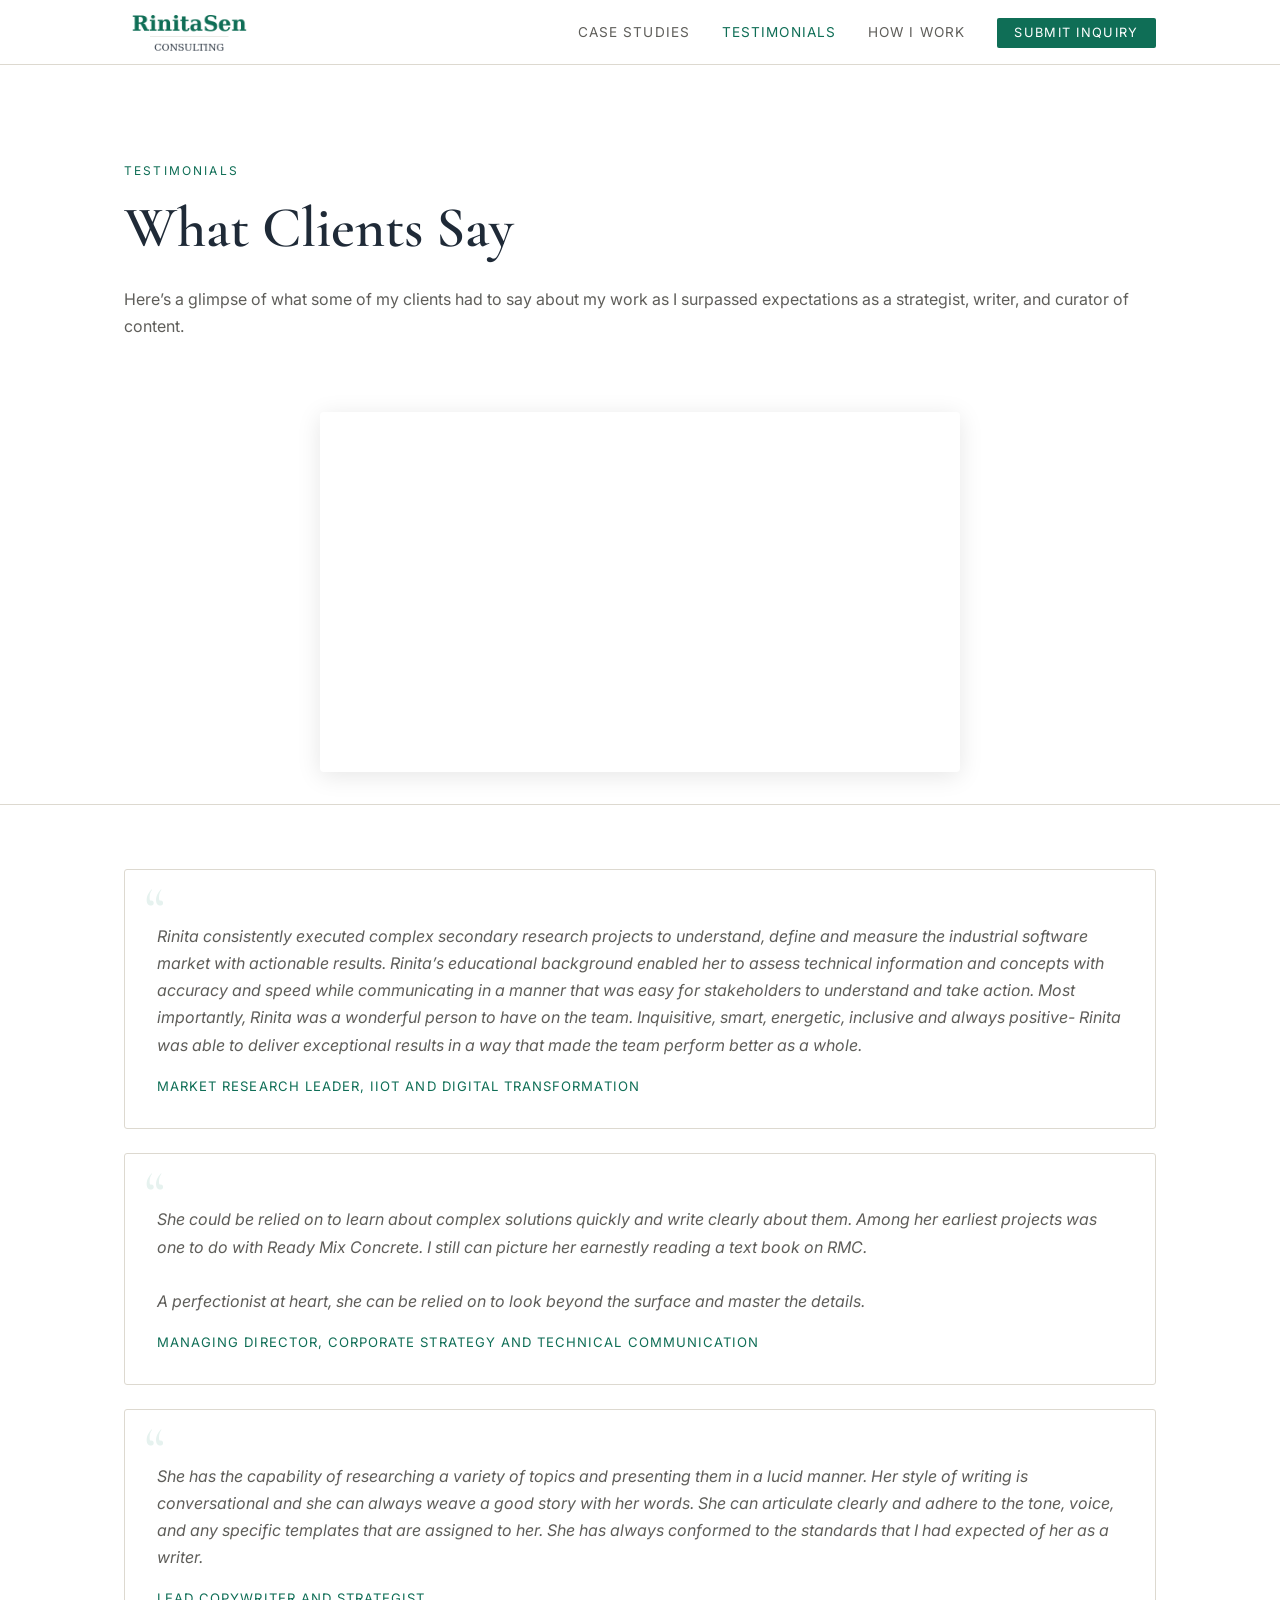
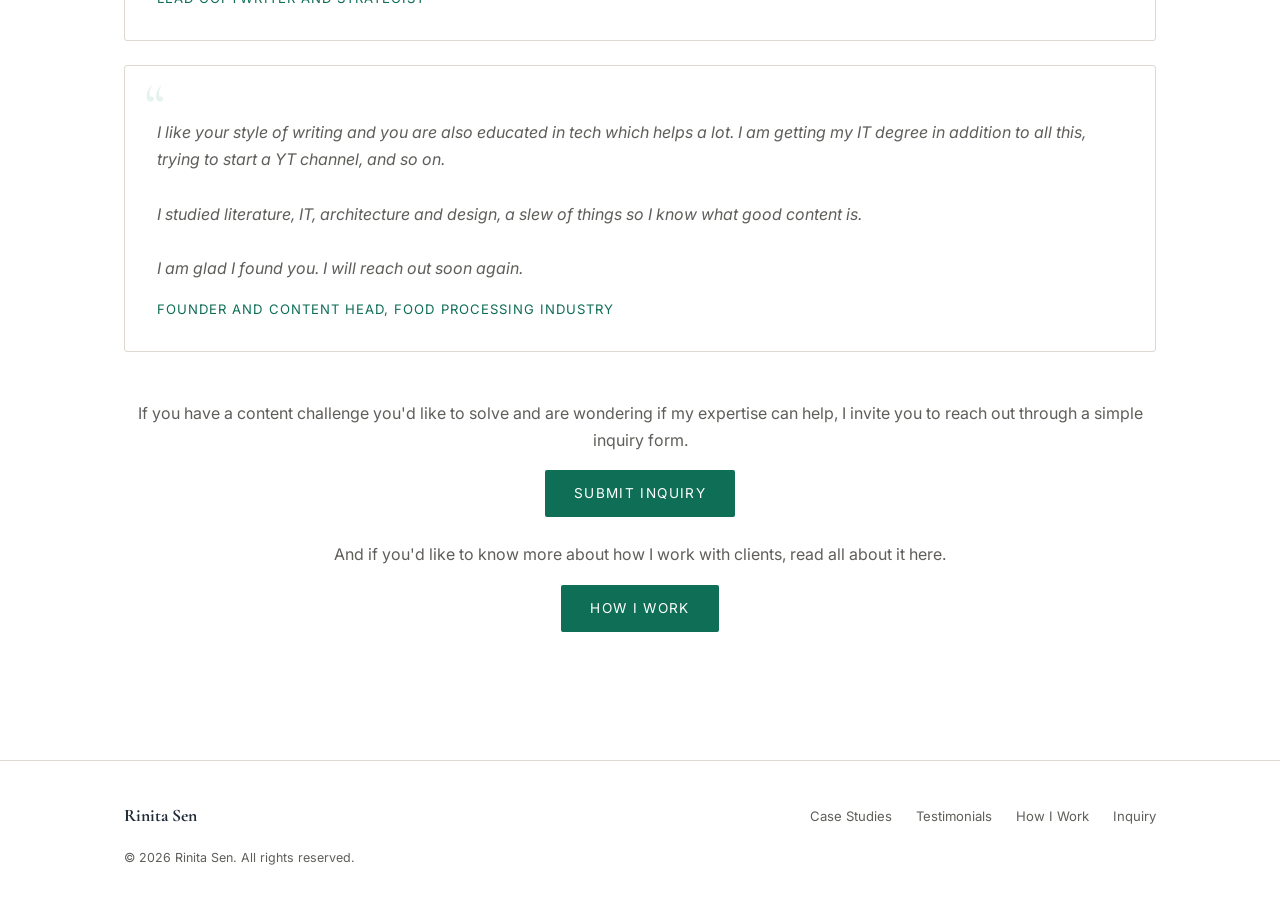
<file: testimonials.html>
<!DOCTYPE html>
<html lang="en">
<head>
  <link rel="canonical" href="https://rinitasenconsulting.com/testimonials.html">
  <meta charset="UTF-8" />
  <meta name="viewport" content="width=device-width, initial-scale=1.0" />
  <title>Testimonials — Rinita Sen</title>
  <meta name="description" content="What clients say about working with Rinita Sen — content strategist for B2B technology companies." />
  <link rel="preconnect" href="https://fonts.googleapis.com" />
  <link rel="preconnect" href="https://fonts.gstatic.com" crossorigin />
  <link href="https://fonts.googleapis.com/css2?family=Cormorant+Garamond:wght@400;600;700&family=Inter:wght@400;500;600&display=swap" rel="stylesheet" />
  <link rel="stylesheet" href="style.css" />
  <link rel="icon" type="image/x-icon" href="/favicon.ico">
</head>
<body>

<nav>
  <div class="nav-inner">
    <a href="/" class="nav-logo"><img src="rs_logo.png" alt="RinitaSen Consulting" style="height:60px;" /></a>
    <button class="nav-toggle" aria-label="Menu" onclick="document.querySelector('.nav-links').classList.toggle('open')">
      <span></span><span></span><span></span>
    </button>
    <ul class="nav-links">
      <li><a href="case-studies.html">Case Studies</a></li>
      <li><a href="testimonials.html" class="active">Testimonials</a></li>
      <li><a href="how-i-work.html">How I Work</a></li>
      <li><a href="inquiry.html" class="nav-cta">Submit Inquiry</a></li>
    </ul>
  </div>
</nav>

<main>
  <section class="hero" style="padding-bottom:2rem;">
    <div class="wrap">
      <span class="section-label">Testimonials</span>
      <h1>What Clients Say</h1>
      <p>Here’s a glimpse of what some of my clients had to say about my work as I surpassed expectations as a strategist, writer, and curator of content.</p>
<div style="max-width:640px; margin: 2rem auto 0;">
  <div class="video-wrap">
    <iframe width="100%" height="100%" src="https://www.youtube.com/embed/jMKP5NdRWiQ" title="Testimonials — Rinita Sen" frameborder="0" allow="accelerometer; autoplay; clipboard-write; encrypted-media; gyroscope; picture-in-picture" allowfullscreen></iframe>
  </div>
</div>
    </div>
  </section>

  <section>
    <div class="wrap">
      <div class="testimonials-grid">

        <div class="testimonial">
          <blockquote>Rinita consistently executed complex secondary research projects to understand, define and measure the industrial software market with actionable results. Rinita’s educational background enabled her to assess technical information and concepts with accuracy and speed while communicating in a manner that was easy for stakeholders to understand and take action. Most importantly, Rinita was a wonderful person to have on the team. Inquisitive, smart, energetic, inclusive and always positive- Rinita was able to deliver exceptional results in a way that made the team perform better as a whole.</blockquote>
          <cite>Market Research Leader, IIoT and Digital Transformation</cite>
        </div>

        <div class="testimonial">
          <blockquote>She could be relied on to learn about complex solutions quickly and write clearly about them. Among her earliest projects was one to do with Ready Mix Concrete. I still can picture her earnestly reading a text book on RMC. <br><br>A perfectionist at heart, she can be relied on to look beyond the surface and master the details.</blockquote>
          <cite>Managing Director, Corporate Strategy and Technical Communication</cite>
        </div>

        <div class="testimonial">
          <blockquote>She has the capability of researching a variety of topics and presenting them in a lucid manner. Her style of writing is conversational and she can always weave a good story with her words. She can articulate clearly and adhere to the tone, voice, and any specific templates that are assigned to her. She has always conformed to the standards that I had expected of her as a writer.</blockquote>
          <cite>Lead Copywriter and Strategist</cite>
        </div>

        <div class="testimonial">
          <blockquote>I like your style of writing and you are also educated in tech which helps a lot. I am getting my IT degree in addition to all this, trying to start a YT channel, and so on. <br><br>I studied literature, IT, architecture and design, a slew of things so I know what good content is. <br><br>I am glad I found you. I will reach out soon again.</blockquote>
          <cite>Founder and Content Head, Food Processing Industry</cite>
        </div>

      </div>

      <div style="text-align:center; margin-top:3rem;">
        <p>If you have a content challenge you'd like to solve and are wondering if my expertise can help, I invite you to reach out through a simple inquiry form.</p>
        <a href="inquiry.html" class="btn btn-primary">Submit Inquiry</a>

        <p style="margin-top:1.5rem;">And if you'd like to know more about how I work with clients, read all about it here.</p>
        <a href="how-i-work.html" class="btn btn-primary">How I Work</a>
      </div>
    </div>
  </section>
</main>

<footer>
  <div class="footer-inner">
    <span class="footer-name">Rinita Sen</span>
    <div class="footer-links">
      <a href="case-studies.html">Case Studies</a>
      <a href="testimonials.html">Testimonials</a>
      <a href="how-i-work.html">How I Work</a>
      <a href="inquiry.html">Inquiry</a>
    </div>
    <p class="footer-copy">© 2026 Rinita Sen. All rights reserved.</p>
  </div>
</footer>

</body>
</html>
</file>
<file: style.css>
/* ── TOKENS ─────────────────────────────────────────────── */
:root {
  --ink:      #1F2A37;
  --mid:      #5F5E5A;
  --rule:     #DDD9D0;
  --paper:    #F7F5F0;
  --white:    #FFFFFF;
  --teal:     #0F6E56;
  --teal-lt:  #E6F2EF;
  --accent:   #0F6E56;

  --display:  'Cormorant Garamond', Georgia, serif;
  --body:     'Inter', system-ui, sans-serif;

  --max:      1080px;
  --gap:      clamp(2rem, 5vw, 4rem);
}

/* ── RESET ──────────────────────────────────────────────── */
*, *::before, *::after { box-sizing: border-box; margin: 0; padding: 0; }
html { scroll-behavior: smooth; }
body {
  font-family: var(--body);
  font-size: 1rem;
  line-height: 1.7;
  color: var(--ink);
  background: var(--white);
  -webkit-font-smoothing: antialiased;
}
img { max-width: 100%; display: block; }
a { color: inherit; text-decoration: none; }

/* ── TYPOGRAPHY ─────────────────────────────────────────── */
h1, h2, h3, h4 {
  font-family: var(--display);
  font-weight: 600;
  line-height: 1.2;
  color: var(--ink);
}
h1 { font-size: clamp(2.4rem, 5vw, 3.6rem); }
h2 { font-size: clamp(1.8rem, 3vw, 2.4rem); margin-bottom: 1rem; }
h3 { font-size: clamp(1.3rem, 2vw, 1.7rem); margin-bottom: .6rem; }
h4 { font-size: 1.1rem; margin-bottom: .4rem; }
p  { color: var(--mid); margin-bottom: 1rem; }
p:last-child { margin-bottom: 0; }
strong { color: var(--ink); font-weight: 600; }

/* ── LAYOUT ─────────────────────────────────────────────── */
.wrap { max-width: var(--max); margin: 0 auto; padding: 0 1.5rem; }
section { padding: var(--gap) 0; }
.rule { border: none; border-top: 1px solid var(--rule); margin: var(--gap) 0; }

/* ── NAV ─────────────────────────────────────────────────── */
nav {
  position: sticky; top: 0; z-index: 100;
  background: var(--white);
  border-bottom: 1px solid var(--rule);
}
.nav-inner {
  max-width: var(--max); margin: 0 auto; padding: 0 1.5rem;
  display: flex; align-items: center; justify-content: space-between;
  height: 64px;
}
.nav-logo {
  font-family: var(--display);
  font-size: 1.35rem;
  font-weight: 700;
  color: var(--ink);
  letter-spacing: .02em;
}
.nav-logo span { color: var(--teal); }
.nav-links { display: flex; gap: 2rem; list-style: none; }
.nav-links a {
  font-size: .85rem;
  letter-spacing: .08em;
  text-transform: uppercase;
  color: var(--mid);
  transition: color .2s;
}
.nav-links a:hover,
.nav-links a.active { color: var(--teal); }
.nav-cta {
  background: var(--teal);
  color: var(--white) !important;
  padding: .45rem 1.1rem;
  border-radius: 2px;
  font-size: .8rem !important;
  letter-spacing: .1em !important;
}
.nav-cta:hover { background: #0a5240 !important; color: var(--white) !important; }

/* Mobile nav */
.nav-toggle { display: none; background: none; border: none; cursor: pointer; padding: .5rem; }
.nav-toggle span {
  display: block; width: 22px; height: 2px;
  background: var(--ink); margin: 5px 0; transition: .3s;
}

/* ── BUTTONS ─────────────────────────────────────────────── */
.btn {
  display: inline-block;
  padding: .75rem 1.8rem;
  font-family: var(--body);
  font-size: .85rem;
  letter-spacing: .1em;
  text-transform: uppercase;
  border-radius: 2px;
  transition: background .2s, color .2s;
  cursor: pointer;
  border: none;
}
.btn-primary { background: var(--teal); color: var(--white); }
.btn-primary:hover { background: #0a5240; }
.btn-outline {
  background: transparent;
  color: var(--teal);
  border: 1.5px solid var(--teal);
}
.btn-outline:hover { background: var(--teal); color: var(--white); }

/* ── ABOUT STRIP ─────────────────────────────────────────── */
.about-strip { padding: 1.8rem 0; background: var(--paper); border-top: 1px solid var(--rule); border-bottom: 1px solid var(--rule); }
.about-inner { display: flex; align-items: center; gap: 1.4rem; }
.about-photo { width: 56px; height: 56px; border-radius: 50%; object-fit: cover; object-position: top; flex-shrink: 0; }
.about-line { margin: 0; font-size: .95rem; color: var(--mid); }
.about-line strong { color: var(--ink); }
@media (max-width: 700px) { .about-inner { flex-direction: column; text-align: center; } }
.hero {
  padding: clamp(3rem, 8vw, 6rem) 0 clamp(2rem, 5vw, 4rem);
  border-bottom: 1px solid var(--rule);
}
.hero-eyebrow {
  font-size: .8rem;
  letter-spacing: .15em;
  text-transform: uppercase;
  color: var(--teal);
  margin-bottom: 1.2rem;
  font-family: var(--body);
}
.hero h1 { margin-bottom: 1.4rem; max-width: 16ch; }
.hero-sub {
  font-size: 1.15rem;
  color: var(--mid);
  max-width: 52ch;
  margin-bottom: 2rem;
  line-height: 1.65;
}
.hero-sub p { font-size: inherit; margin-bottom: 0; }
.hero-actions { display: flex; gap: 1rem; flex-wrap: wrap; }
.hero-grid { display: grid; grid-template-columns: 1fr 420px; gap: 3rem; align-items: start; }
.video-wrap { position: relative; width: 100%; padding-bottom: 56.25%; border-radius: 4px; overflow: hidden; box-shadow: 0 4px 24px rgba(0,0,0,0.10); margin-top: 4.5rem; }
.video-wrap iframe { position: absolute; top: 0; left: 0; width: 100%; height: 100%; }
@media (max-width: 800px) {
  .hero-grid { grid-template-columns: 1fr; }
  .video-wrap { margin-bottom: 1rem; }
}

/* ── SECTION LABELS ──────────────────────────────────────── */
.section-label {
  font-size: .75rem;
  letter-spacing: .18em;
  text-transform: uppercase;
  color: var(--teal);
  font-family: var(--body);
  margin-bottom: .8rem;
  display: block;
}

/* ── CARDS ───────────────────────────────────────────────── */
.card-grid {
  display: grid;
  grid-template-columns: repeat(auto-fit, minmax(280px, 1fr));
  gap: 1.5rem;
}
.card {
  border: 1px solid var(--rule);
  padding: 1.8rem;
  border-radius: 3px;
}
.card h3 { margin-bottom: .5rem; }

/* ── MATCH SECTION ───────────────────────────────────────── */
.match-grid {
  display: grid;
  grid-template-columns: 1fr 1fr;
  gap: 1.5rem;
  margin-top: 1.5rem;
}
.match-box { padding: 1.6rem; border-radius: 3px; }
.match-yes { background: var(--teal-lt); border: 1px solid #b2d8cf; }
.match-no  { background: #FEF3F2; border: 1px solid #fecdc9; }
.match-box h4 { margin-bottom: .8rem; }
.match-yes h4 { color: var(--teal); }
.match-no h4  { color: #b42318; }
.match-box ul { list-style: none; }
.match-box ul li { color: var(--mid); font-size: .95rem; padding: .3rem 0; padding-left: 1.2rem; position: relative; }
.match-box ul li::before { content: '—'; position: absolute; left: 0; color: var(--mid); }

/* ── CASE STUDY ──────────────────────────────────────────── */
.cs-section { margin-bottom: 3.5rem; }
.cs-section h2 {
  font-size: clamp(1.5rem, 3vw, 2rem);
  border-left: 3px solid var(--teal);
  padding-left: 1rem;
  margin-bottom: 1rem;
}
.cs-intro { font-size: 1.05rem; color: var(--mid); max-width: 65ch; margin-bottom: 2.5rem; }
.cs-item { margin-bottom: 2.5rem; padding-bottom: 2.5rem; border-bottom: 1px solid var(--rule); }
.cs-item:last-child { border-bottom: none; }
.cs-item h3 {
  font-size: 1.3rem;
  margin-bottom: 1.2rem;
  color: var(--ink);
}
.cs-block { margin-bottom: 1rem; }
.cs-block h4 {
  font-family: var(--body);
  font-size: .75rem;
  letter-spacing: .14em;
  text-transform: uppercase;
  color: var(--teal);
  margin-bottom: .4rem;
}
.cs-block p { color: var(--mid); }
.cs-block ul { list-style: none; padding: 0; }
.cs-block ul li { color: var(--mid); padding: .25rem 0 .25rem 1.2rem; position: relative; }
.cs-block ul li::before { content: '→'; position: absolute; left: 0; color: var(--teal); }
.takeaway {
  background: var(--paper);
  border-left: 3px solid var(--teal);
  padding: 1.2rem 1.4rem;
  margin-top: 1rem;
  border-radius: 0 3px 3px 0;
}
.takeaway h4 {
  font-family: var(--body);
  font-size: .72rem;
  letter-spacing: .14em;
  text-transform: uppercase;
  color: var(--teal);
  margin-bottom: .4rem;
}
.takeaway p { color: var(--mid); font-size: .95rem; margin-bottom: 0.8rem; }

/* ── TESTIMONIALS ────────────────────────────────────────── */
.testimonials-grid { display: grid; gap: 1.5rem; }
.testimonial {
  border: 1px solid var(--rule);
  padding: 1.8rem 2rem;
  border-radius: 3px;
  position: relative;
}
.testimonial::before {
  content: '\201C';
  font-family: var(--display);
  font-size: 4rem;
  color: var(--teal-lt);
  position: absolute;
  top: .5rem; left: 1.2rem;
  line-height: 1;
}
.testimonial blockquote {
  color: var(--mid);
  font-size: 1rem;
  line-height: 1.7;
  padding-top: 1.5rem;
  margin-bottom: .8rem;
  font-style: italic;
}
.testimonial cite {
  font-style: normal;
  font-size: .82rem;
  letter-spacing: .08em;
  text-transform: uppercase;
  color: var(--teal);
}

/* ── HOW I WORK ──────────────────────────────────────────── */
.process-steps { counter-reset: steps; margin: 2rem 0; }
.step {
  display: grid;
  grid-template-columns: 3rem 1fr;
  gap: 1rem;
  padding: 1.5rem 0;
  border-bottom: 1px solid var(--rule);
  align-items: start;
}
.step:last-child { border-bottom: none; }
.step-num {
  font-family: var(--display);
  font-size: 1.8rem;
  color: var(--teal);
  font-weight: 700;
  line-height: 1;
  padding-top: .1rem;
}
.step h3 { margin-bottom: .3rem; }
.step p { margin: 0; }

/* ── INQUIRY FORM ────────────────────────────────────────── */
.form-wrap { max-width: 640px; }
.form-group { margin-bottom: 1.4rem; }
.form-group label {
  display: block;
  font-size: .8rem;
  letter-spacing: .1em;
  text-transform: uppercase;
  color: var(--ink);
  margin-bottom: .4rem;
}
.form-group input,
.form-group textarea {
  width: 100%;
  padding: .75rem 1rem;
  border: 1px solid var(--rule);
  border-radius: 2px;
  font-family: var(--body);
  font-size: 1rem;
  color: var(--ink);
  background: var(--white);
  transition: border-color .2s;
  outline: none;
}
.form-group input:focus,
.form-group textarea:focus { border-color: var(--teal); }
.form-group textarea { resize: vertical; min-height: 140px; }
.form-note { font-size: .85rem; color: var(--mid); margin-top: 1rem; }

/* ── FOOTER ──────────────────────────────────────────────── */
footer {
  border-top: 1px solid var(--rule);
  padding: 2.5rem 0;
  margin-top: var(--gap);
}
.footer-inner {
  max-width: var(--max); margin: 0 auto; padding: 0 1.5rem;
  display: flex; justify-content: space-between; align-items: center;
  flex-wrap: wrap; gap: 1rem;
}
.footer-name {
  font-family: var(--display);
  font-size: 1.1rem;
  font-weight: 700;
  color: var(--ink);
}
.footer-links { display: flex; gap: 1.5rem; }
.footer-links a { font-size: .82rem; color: var(--mid); }
.footer-links a:hover { color: var(--teal); }
.footer-copy { font-size: .78rem; color: var(--mid); width: 100%; }

/* ── RESPONSIVE ──────────────────────────────────────────── */
@media (max-width: 700px) {
  .nav-links { display: none; flex-direction: column; position: absolute; top: 64px; left: 0; right: 0; background: var(--white); border-bottom: 1px solid var(--rule); padding: 1rem 1.5rem 1.5rem; gap: 1rem; }
  .nav-links.open { display: flex; }
  .nav-toggle { display: block; }
  .match-grid { grid-template-columns: 1fr; }
  .footer-inner { flex-direction: column; align-items: flex-start; }
  .step { grid-template-columns: 2.5rem 1fr; }
}
</file>
